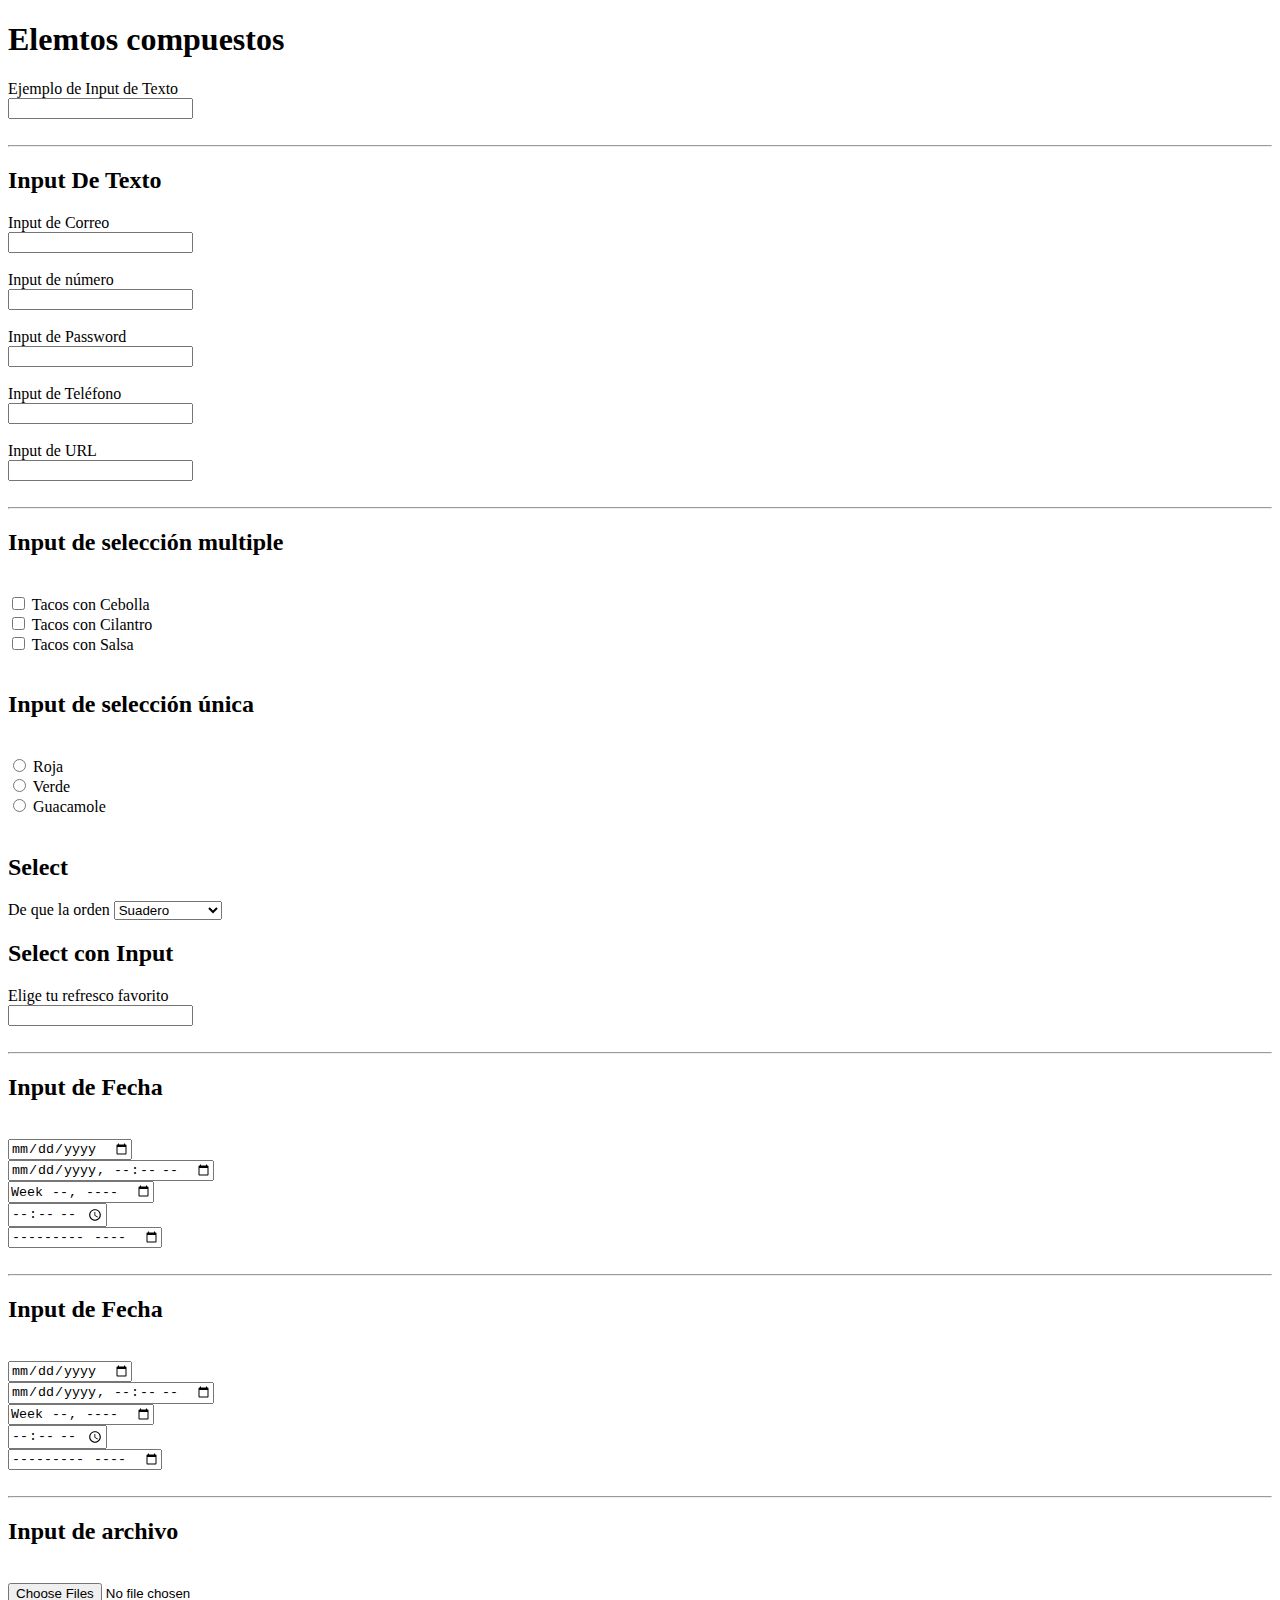
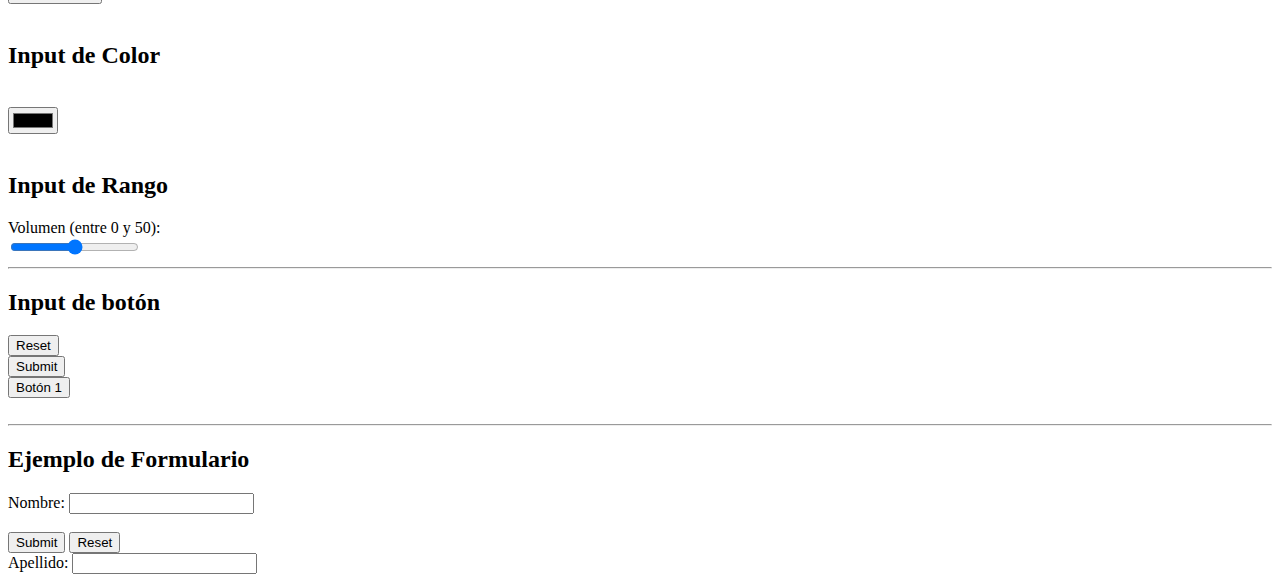
<file: index.html>
<!DOCTYPE html>
<html lang="en">
<head>
    <meta charset="UTF-8">
    <meta http-equiv="X-UA-Compatible" content="IE=edge">
    <meta name="viewport" content="width=device-width, initial-scale=1.0">
    <title>Elementos compuestos</title>
</head>
<body>

    <h1>Elemtos compuestos</h1>

    <!-- Labels / Etiquetas -->
    <label for="Input1"> Ejemplo de Input de Texto</label>
    <br>
    <!-- Entradas / Inputs -->
    <input type="text" id="Input1" name="Input1">
    <br><br>

    <hr>
    <!-- Tipos de Inputs -->
    <h2>Input De Texto</h2>
    <label for="correo1">Input de Correo</label><br>
    <input type="email" id="correo1" name="correo1"><br><br>
    
    <label for="numero1">Input de número</label><br>
    <input type="number" id="numero1" name="numero1"><br><br>
    
    <label for="psw1">Input de Password</label><br>
    <input type="password" id="psw1" name="psw1"><br><br>
    
    <label for="tel1">Input de Teléfono</label><br>
    <input type="tel" id="tel1" name="tel1" maxlength="10"><br><br>
    
    <label for="url1">Input de URL</label><br>
    <input type="url" id="url1" name="url1"><br><br>

    <hr>

    <h2>Input de selección multiple</h2><br>
    <input type="checkbox" id="topping1" name="topping1" value="Cebolla">
    <label for="topping1">Tacos con Cebolla</label><br>
    <input type="checkbox" id="topping2" name="topping2" value="Cilantro">
    <label for="topping2">Tacos con Cilantro</label><br>
    <input type="checkbox" id="topping3" name="topping3" value="Salsa">
    <label for="topping3">Tacos con Salsa</label><br><br>
    
    <h2>Input de selección única</h2><br>
    <input type="radio" id="roja" name="salsas" value="Roja">
    <label for="roja">Roja</label><br>
    <input type="radio" id="verde" name="salsas" value="Verde">
    <label for="verde">Verde</label><br>
    <input type="radio" id="guacamole" name="salsas" value="Guacamole">
    <label for="guacamole">Guacamole</label><br><br>

    <h2>Select</h2>
    <label for="tacos">De que la orden</label>
    <select id="tacos" name="tacos">
        <option value="suadero">Suadero</option>
        <option value="pastor">Pastor</option>
        <option value="campechanos">Campechanos</option>
        <option value="tripa">Tripa</option>
    </select>
    
    <h2>Select con Input</h2>
    <label for="refresco">Elige tu refresco favorito</label><br>
    <input list="refresco">
    <datalist id="refresco">
        <option value="Coca-Cola">
        <option value="Manzana">
        <option value="Naranja">
        <option value="Mango">
        <option value="Guayaba">
    </datalist>
    <br><br>

    <hr>
    
    <h2>Input de Fecha</h2><br>
    <input type="date" id="fecha1" name="fecha1"><br>
    <input type="datetime-local" id="fecha2" name="fecha2"><br>
    <input type="week" id="fecha3" name="fecha3"><br>
    <input type="time" id="fecha4" name="fecha4"><br>
    <input type="month" id="fecha5" name="fecha5"><br><br>
    
    <hr>

    <h2>Input de Fecha</h2><br>
    <input type="date" id="fecha1" name="fecha1"><br>
    <input type="datetime-local" id="fecha2" name="fecha2"><br>
    <input type="week" id="fecha3" name="fecha3"><br>
    <input type="time" id="fecha4" name="fecha4"><br>
    <input type="month" id="fecha5" name="fecha5"><br><br>
    
    <hr>
    
    <h2>Input de archivo</h2><br>
    <input type="file" id="archivo1" name="archivo1" multiple><br><br>
    
    <h2>Input de Color</h2><br>
    <input type="color" id="color1" name="color1"><br><br>
    
    <h2>Input de Rango</h2>
    <label for="vol">Volumen (entre 0 y 50):</label><br>
    <input type="range" id="vol" name="vol" min="0" max="50"><br>
    
    <hr>
    
    <h2>Input de botón</h2>
    <input type="reset"><br>
    <input type="submit"><br>
    <input type="button" id="boton1" name="boton1" value="Botón 1" onclick="alert('Bienvenidos ');"><br><br>
    
    <hr>
    <!-- Formularios -->
    <h2>Ejemplo de Formulario</h2>
    <form action="/accion.js" id="form1" method="post">
        <label for="nombre">Nombre:</label>
        <input type="text" id="nombre" name="nombre"><br><br>
        <input type="submit" value="Submit">
        <input type="reset">
    </form>
    
    <label for="apellido">Apellido:</label>
    <input type="text" id="apellido" name="apellido" form="form1">
    
</body>
</html>
</file>
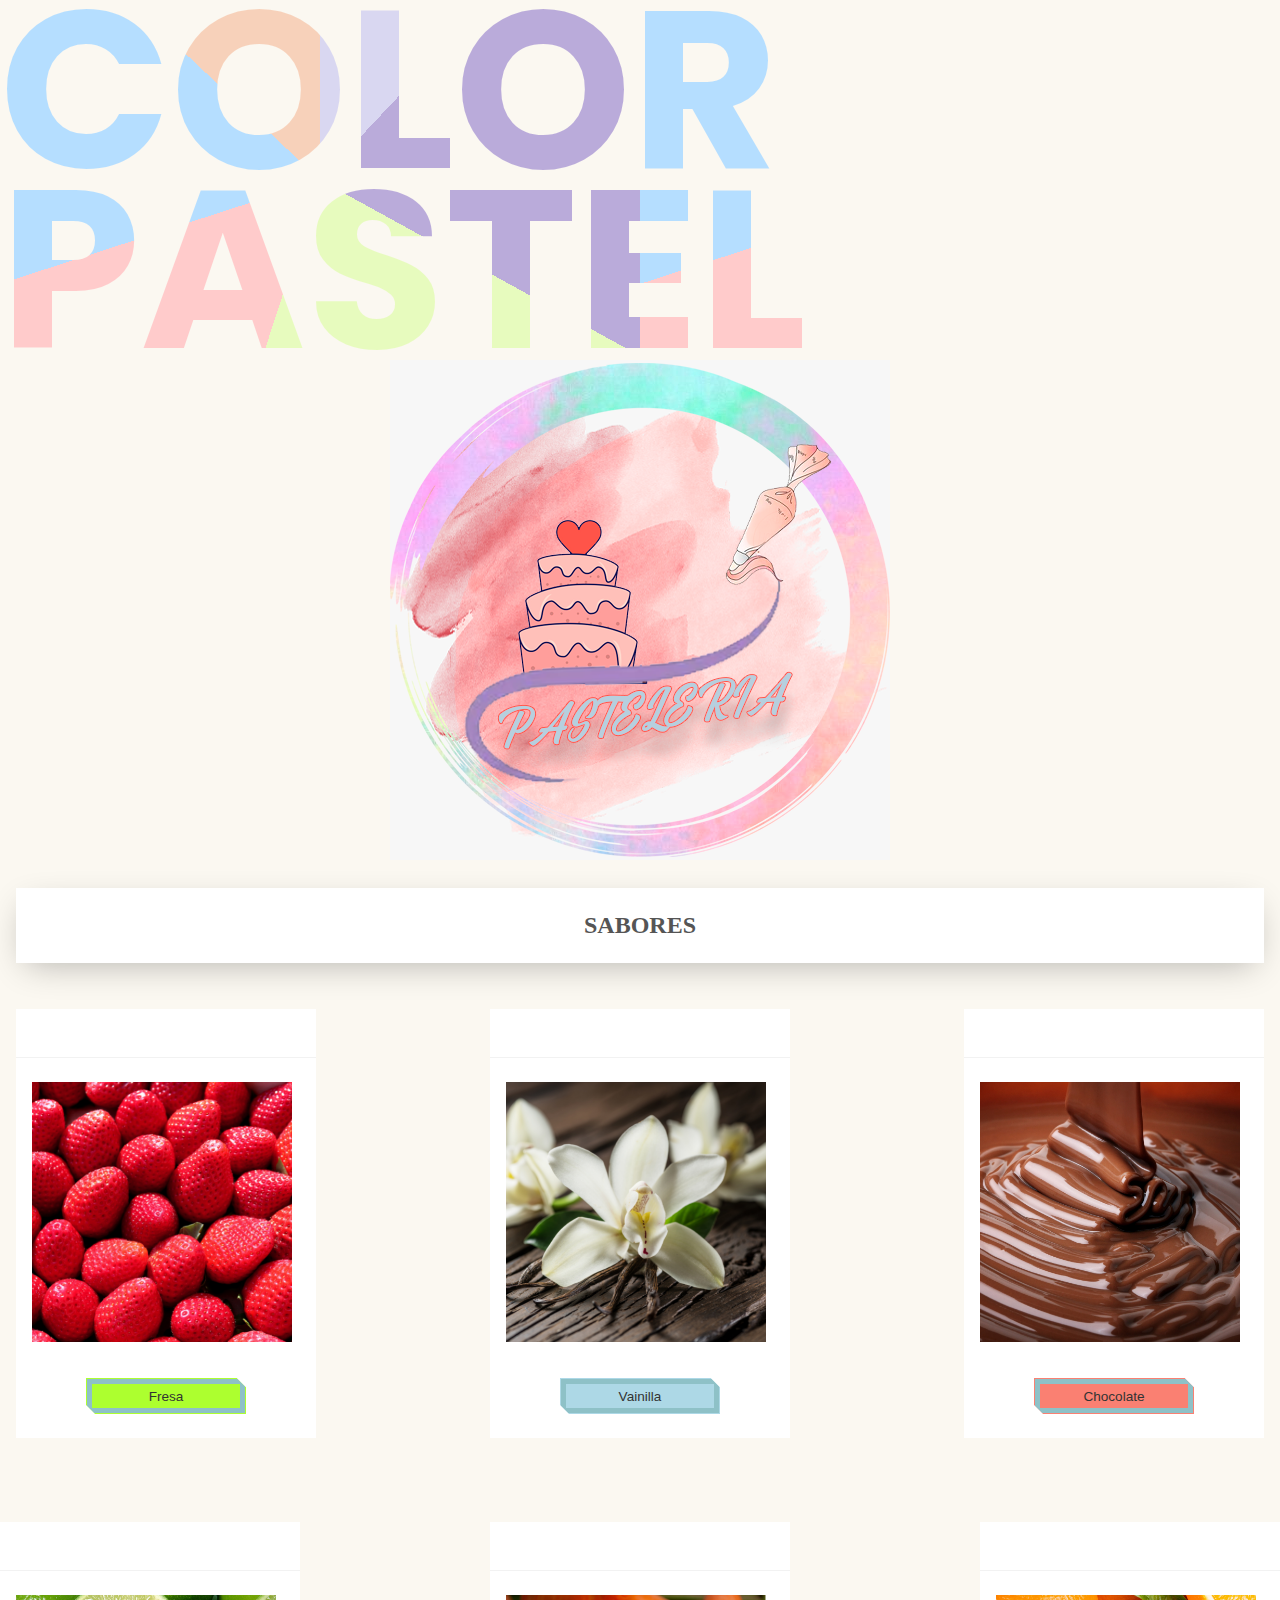
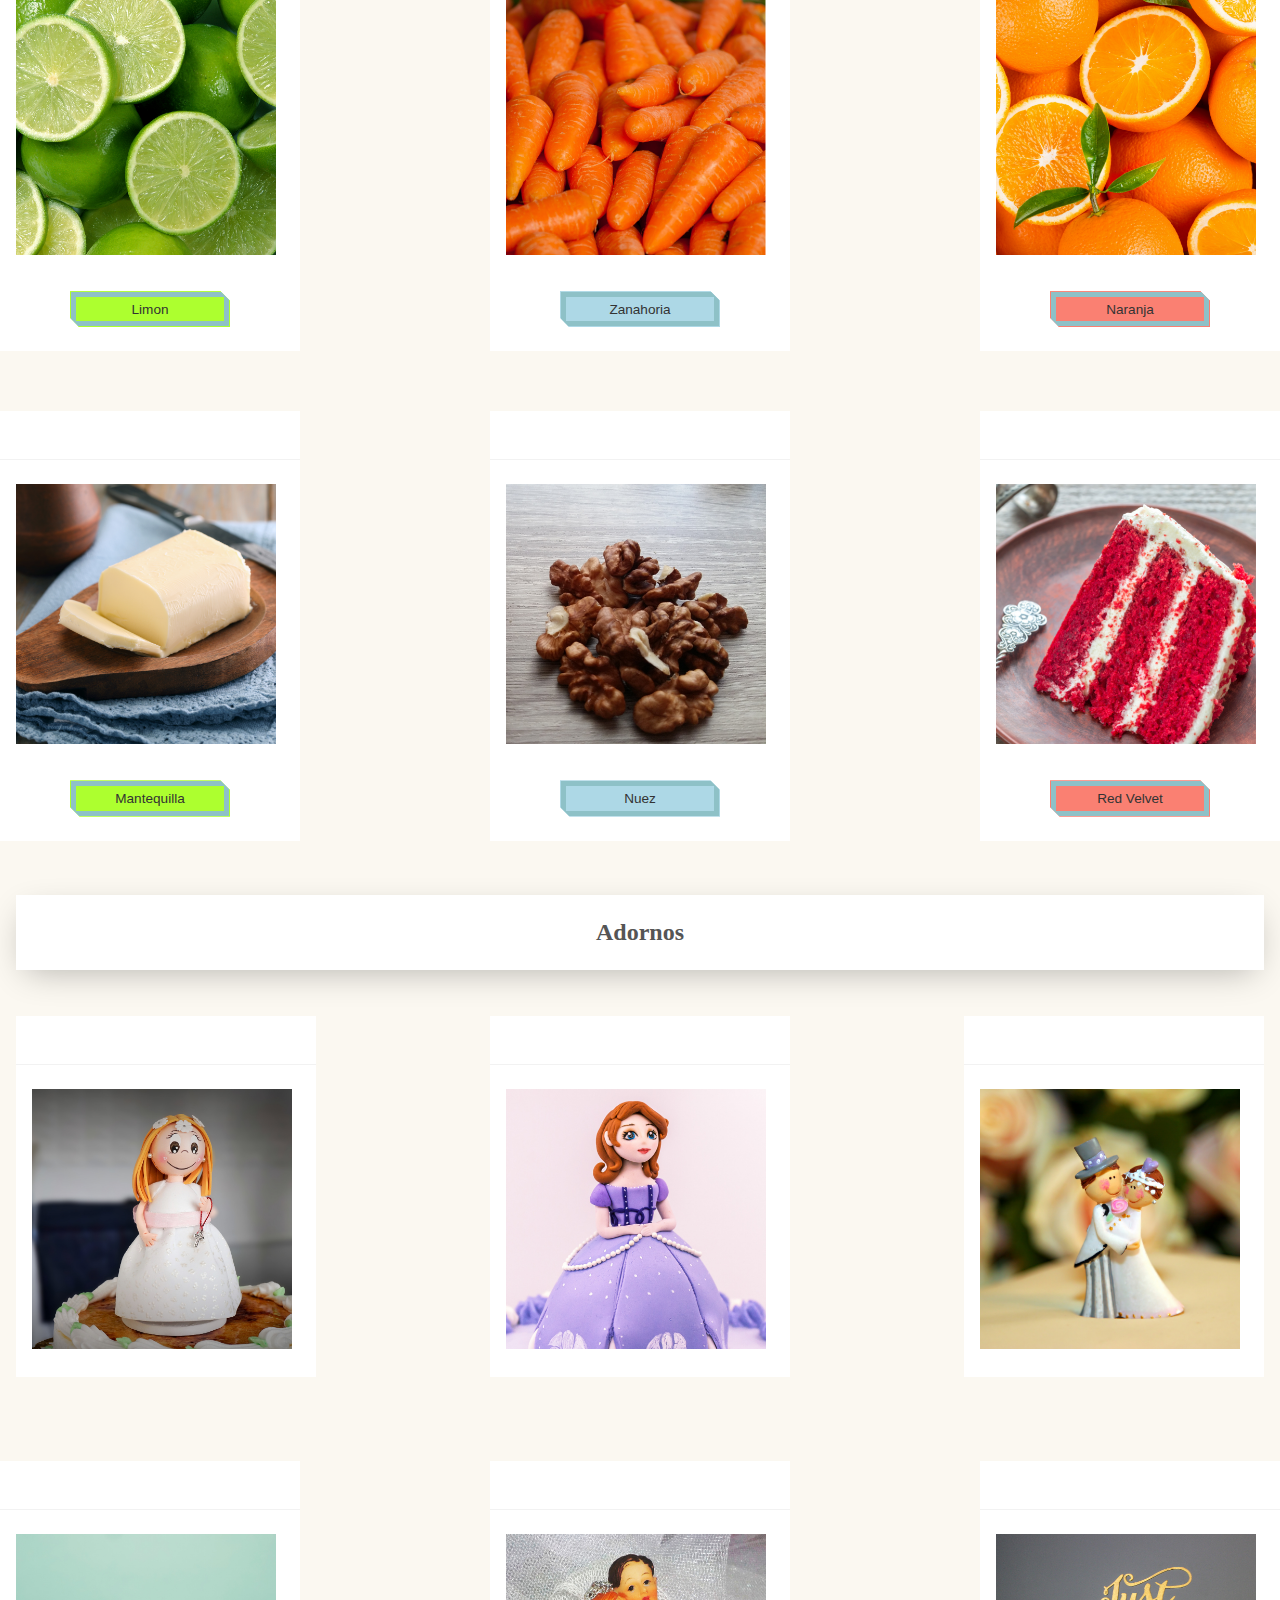
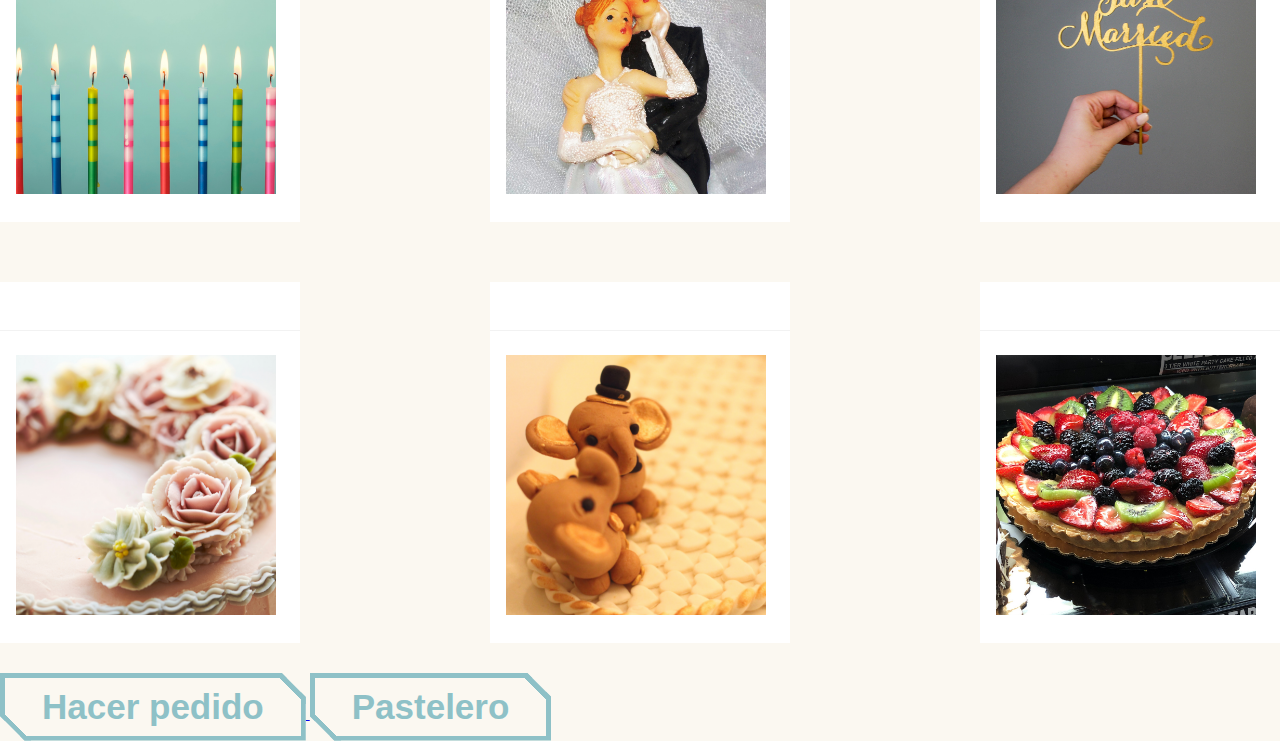
<file: pasteleria/index.html>
<!DOCTYPE html>
<html lang="en">
<head>
    <meta charset="UTF-8">
    <meta http-equiv="X-UA-Compatible" content="IE=edge">
    <meta name="viewport" content="width=device-width, initial-scale=1.0">
    <title>COLOR PASTEL</title> <br>
    <link rel="stylesheet" href="style.css">
</head>
<body>

    <div>
        

        <h1 class="gradient-text">COLOR PASTEL</h1>
        <center>
        <img src="\imagenes\logo2.png" alt="" style="position: center;">
    </center>
        
    <section class="section-titulo">
        <h2 class="section-header">SABORES</h2>
        <div class="list-boxs">
            <div class="card carta1">
                <div class="head">
                   
                </div>
                <div class="ticket">$400.00</div>
                <div class="body">
                    <p>
                       
                        <img  src="\imagenes\fresas.png" alt="" width="260px" height="260px"  > <br>
                     
                    </p>
                    <button class="btn">Fresa</button>
                    
                    
                </div>
            </div>

            <div class="card carta2">
                <div class="head">
                   
                </div>
                <div class="ticket">$150.00</div>
                <div class="body">
                    <p>
                       
                        <img  src="\imagenes\vainilla.png" alt="" width="260px" height="260px"  > <br>
                     
                    </p>
                    <button class="btn">Vainilla</button>
                    
                </div>
            </div>

            <div class="card carta3">
                <div class="head">
                   
                </div>
                <div class="ticket">$350.00</div>
                <div class="body">
                    <p>
                       
                        <img  src="\imagenes\chocolate.png" alt="" width="260px" height="260px"  > <br>
                     
                    </p>
                    <button class="btn">Chocolate</button>
                </div>
            </div>
            
        </div>
        </section>


        <section >
            
            <div class="list-boxs">
                <div class="card carta1">
                    <div class="head">
                       
                    </div>
                    <div class="ticket">$200.00</div>
                    <div class="body">
                        <p>
                           
                            <img  src="\imagenes\limon.png" alt="" width="260px" height="260px"  > <br>
                         
                        </p>
                        <button class="btn">Limon</button>
                    </div>
                </div>
    
                <div class="card carta2">
                    <div class="head">
                       
                    </div>
                    <div class="ticket">$240.00 </div>
                    <div class="body">
                        <p>
                           
                            <img  src="\imagenes\zanahoria.png" alt="" width="260px" height="260px"  > <br>
                         
                        </p>
                        <button class="btn">Zanahoria</button>
                        
                    </div>
                </div>
    
                <div class="card carta3">
                    <div class="head">
                       
                    </div>
                    <div class="ticket">$250.00 </div>
                    <div class="body">
                        <p>
                           
                            <img  src="\imagenes\naranja.png" alt="" width="260px" height="260px"  > <br>
                         
                        </p>
                        <button class="btn">Naranja</button>
                        
                    </div>
                </div>
                
            </div>
            </section>

            <section >
            
                <div class="list-boxs">
                    <div class="card carta1">
                        <div class="head">
                           
                        </div>
                        <div class="ticket">$150.00 </div>
                        <div class="body">
                            <p>
                               
                                <img  src="\imagenes\mantequilla.png" alt="" width="260px" height="260px"  > <br>
                             
                            </p>
                            <button class="btn">Mantequilla</button>
                            
                        </div>
                    </div>
        
                    <div class="card carta2">
                        <div class="head">
                           
                        </div>
                        <div class="ticket">$350.00</div>
                        <div class="body">
                            <p>
                               
                                <img  src="\imagenes\nuez.png" alt="" width="260px" height="260px"  > <br>
                             
                            </p>
                            <button class="btn">Nuez</button>
                            
                        </div>
                    </div>
        
                    <div class="card carta3">
                        <div class="head">
                           
                        </div>
                        <div class="ticket">$400.00</div>
                        <div class="body">
                            <p>
                               
                                <img  src="\imagenes\red.png" alt="" width="260px" height="260px"  > <br>
                             
                            </p>
                            <button class="btn">Red Velvet</button>
                            
                        </div>
                    </div>
                    
                </div>
                </section>

                


                <!--Adornos-->

                <section class="section-titulo">
                    <h2 class="section-header">Adornos</h2>
                    <div class="list-boxs">
                        <div class="card carta1">
                            <div class="head">
                               
                            </div>
                            <div class="ticket">$100.00</div>
                            <div class="body">
                                <p>
                                   
                                    <img  src="\imagenes\1.png" alt="" width="260px" height="260px"  > <br>
                                 
                                </p>
                                
                                
                                
                            </div>
                        </div>
            
                        <div class="card carta2">
                            <div class="head">
                               
                            </div>
                            <div class="ticket">$150.00</div>
                            <div class="body">
                                <p>
                                   
                                    <img  src="\imagenes\2.png" alt="" width="260px" height="260px"  > <br>
                                 
                                </p>
                                
                                
                            </div>
                        </div>
            
                        <div class="card carta3">
                            <div class="head">
                               
                            </div>
                            <div class="ticket">$250.00</div>
                            <div class="body">
                                <p>
                                   
                                    <img  src="\imagenes\3.png" alt="" width="260px" height="260px"  > <br>
                                 
                                </p>
                                
                            </div>
                        </div>
                        
                    </div>
                    </section>
            
            
                    <section >
                        
                        <div class="list-boxs">
                            <div class="card carta1">
                                <div class="head">
                                   
                                </div>
                                <div class="ticket">$90.00</div>
                                <div class="body">
                                    <p>
                                       
                                        <img  src="\imagenes\4.png" alt="" width="260px" height="260px"  > <br>
                                     
                                    </p>
                                    
                                </div>
                            </div>
                
                            <div class="card carta2">
                                <div class="head">
                                   
                                </div>
                                <div class="ticket">$150.00 </div>
                                <div class="body">
                                    <p>
                                       
                                        <img  src="\imagenes\5.png" alt="" width="260px" height="260px"  > <br>
                                     
                                    </p>
                                    
                                    
                                </div>
                            </div>
                
                            <div class="card carta3">
                                <div class="head">
                                   
                                </div>
                                <div class="ticket">$250.00 </div>
                                <div class="body">
                                    <p>
                                       
                                        <img  src="\imagenes\6.png" alt="" width="260px" height="260px"  > <br>
                                     
                                    </p>
                                    
                                    
                                </div>
                            </div>
                            
                        </div>
                        </section>
            
                        <section >
                        
                            <div class="list-boxs">
                                <div class="card carta1">
                                    <div class="head">
                                       
                                    </div>
                                    <div class="ticket">$150.00 </div>
                                    <div class="body">
                                        <p>
                                           
                                            <img  src="\imagenes\7.png" alt="" width="260px" height="260px"  > <br>
                                         
                                        </p>
                                      
                                        
                                    </div>
                                </div>
                    
                                <div class="card carta2">
                                    <div class="head">
                                       
                                    </div>
                                    <div class="ticket">$150.00</div>
                                    <div class="body">
                                        <p>
                                           
                                            <img  src="\imagenes\8.png" alt="" width="260px" height="260px"  > <br>
                                         
                                        </p>
                                        
                                        
                                    </div>
                                </div>
                    
                                <div class="card carta3">
                                    <div class="head">
                                       
                                    </div>
                                    <div class="ticket">$200.00</div>
                                    <div class="body">
                                        <p>
                                           
                                            <img  src="\imagenes\9.png" alt="" width="260px" height="260px"  > <br>
                                         
                                        </p>
                                        
                                        
                                    </div>
                                </div>
                                
                            </div>
                            </section>
                            <a href="/pasteleria/pedido.html">

                                <button class="boton"> Hacer pedido </button>
                               </a>
                        
                               <a href="/pasteleria/pastelero.html">
                        
                               
                        
                                <button class="boton" >Pastelero</button>
                               </a>
                            

    </div>
    
</body>
</html>
</file>
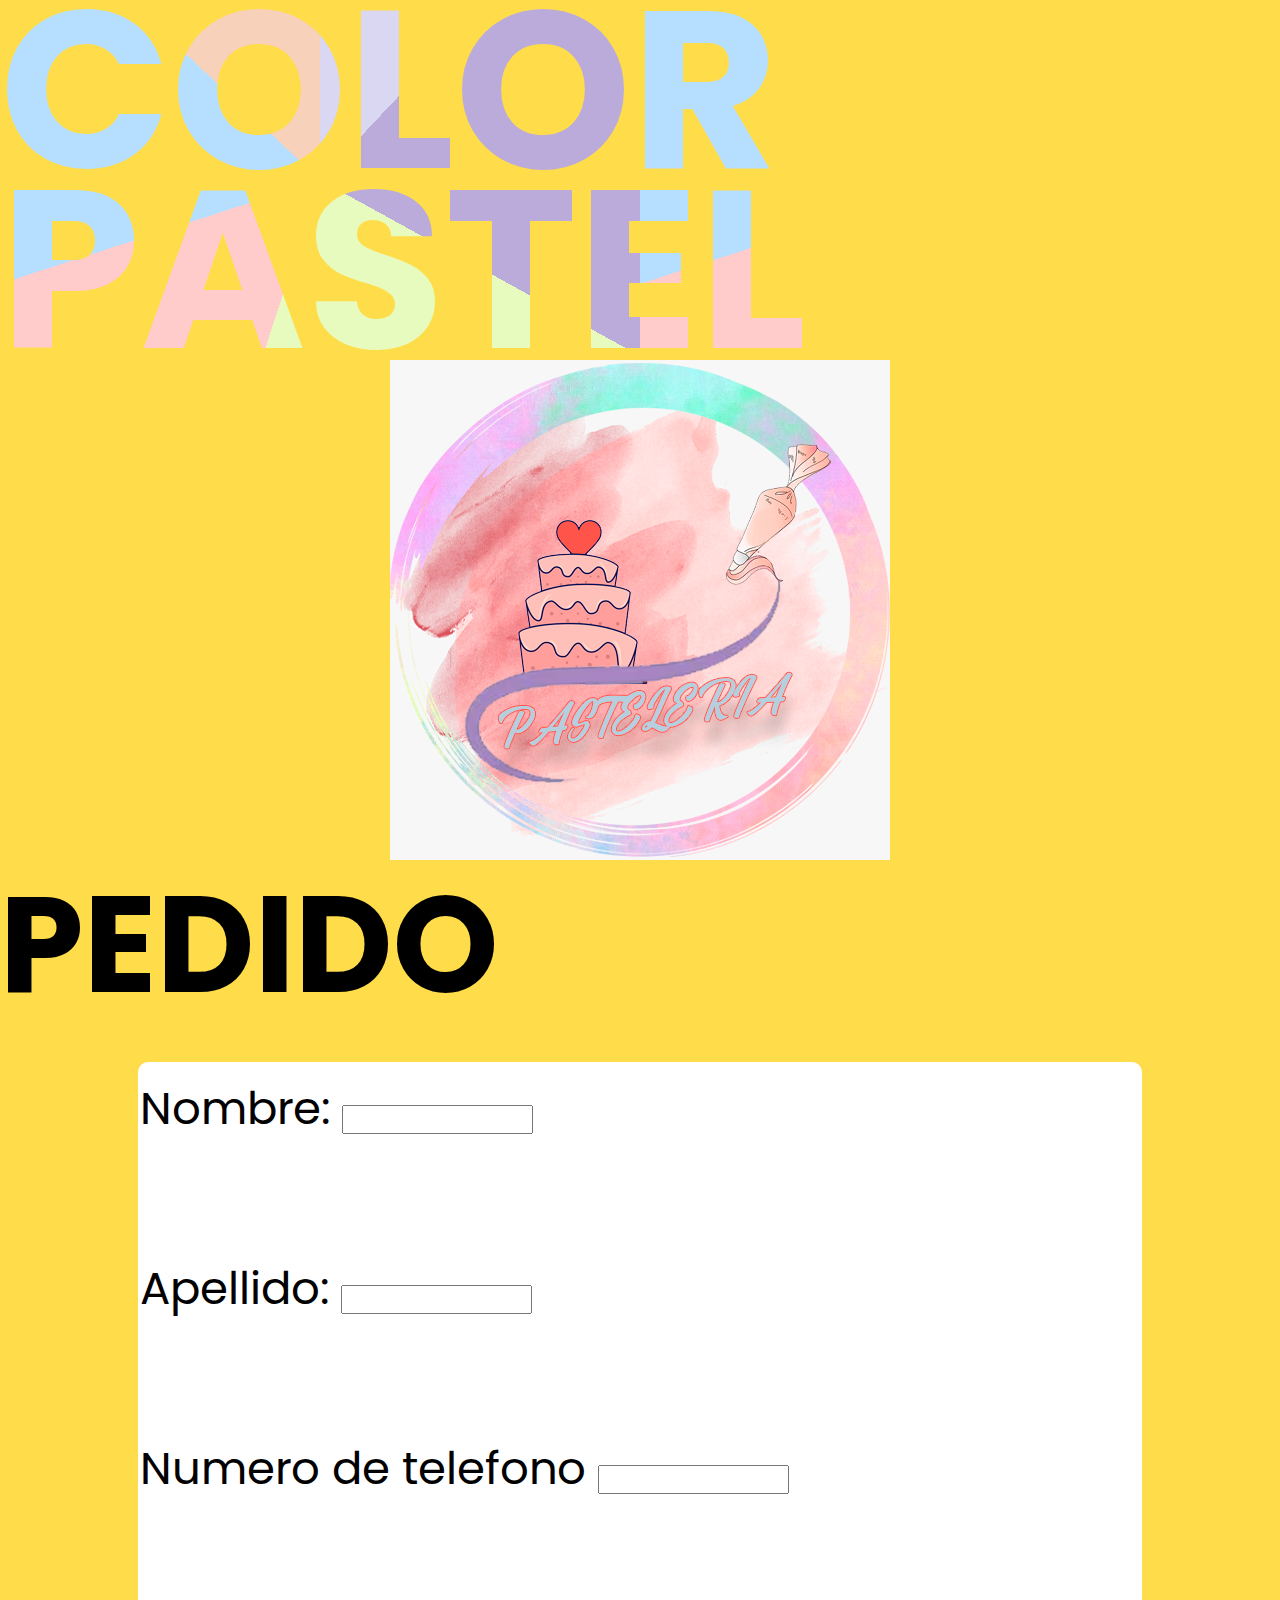
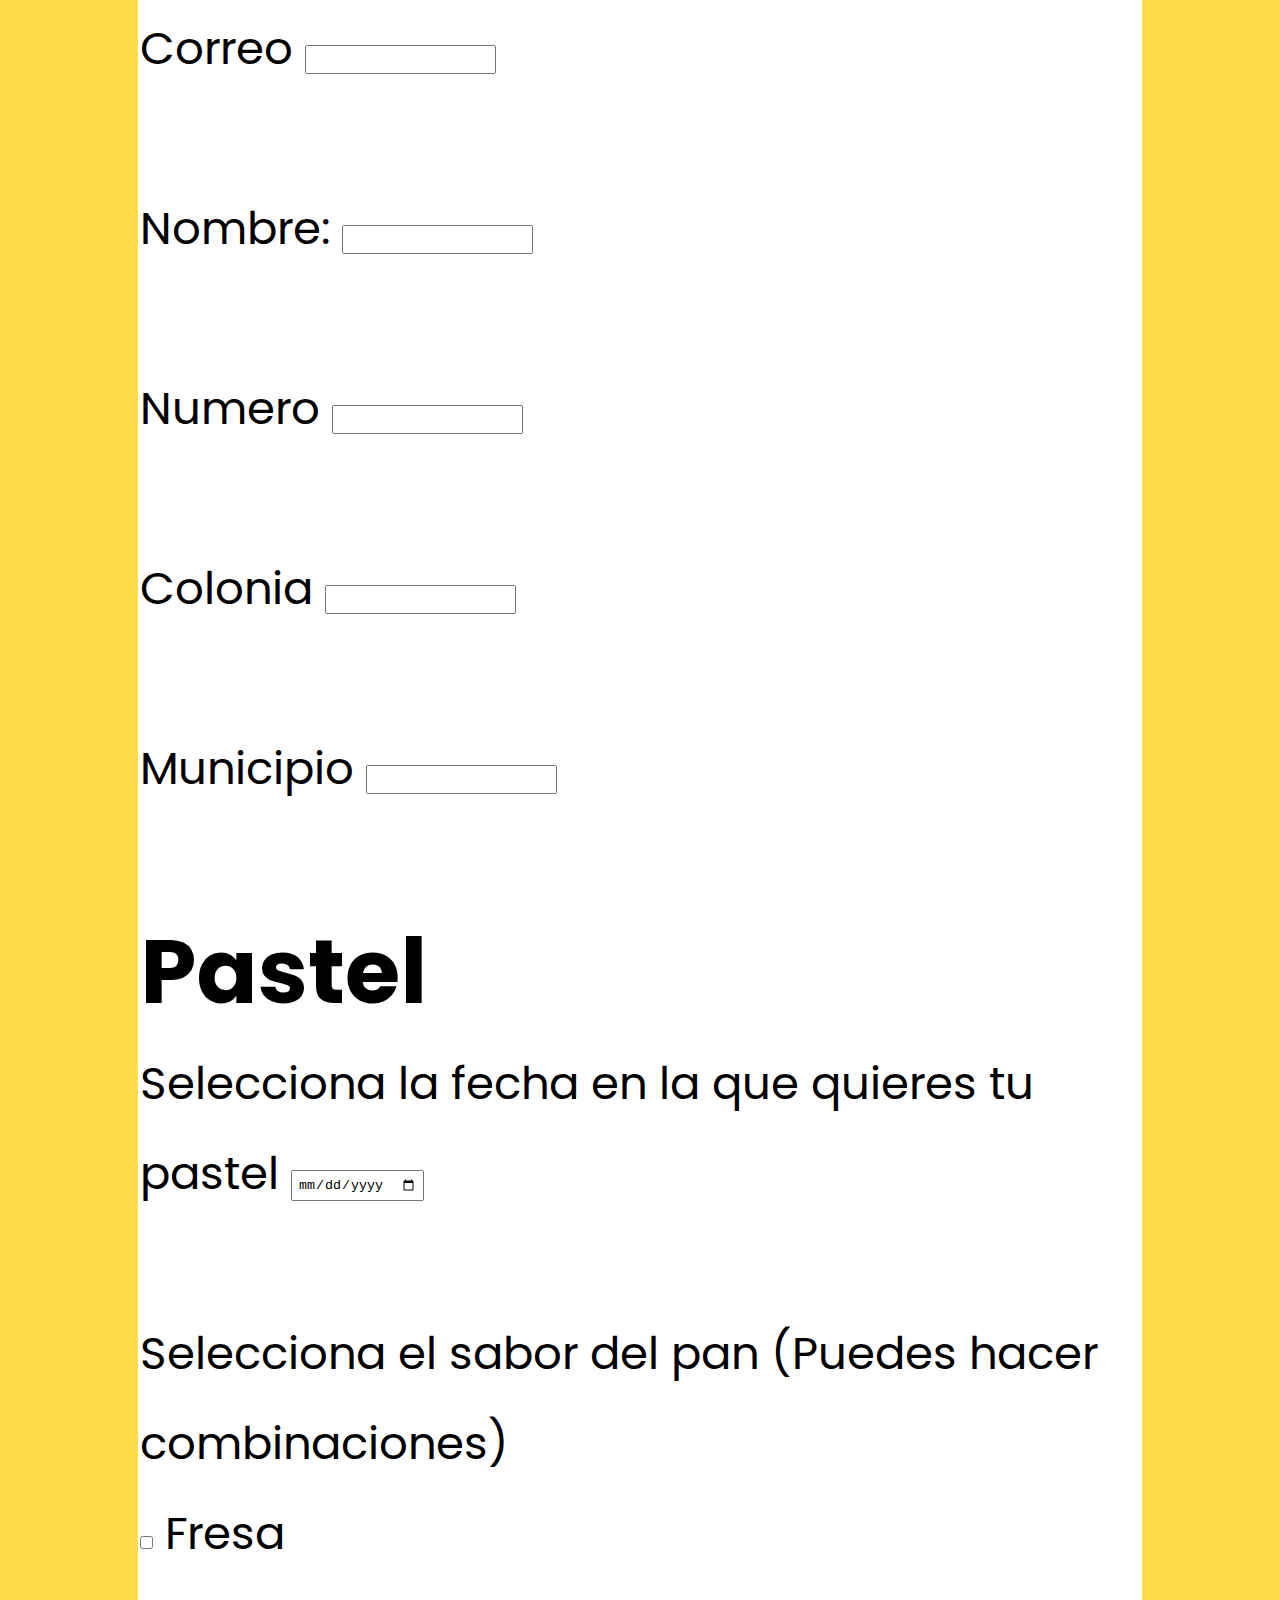
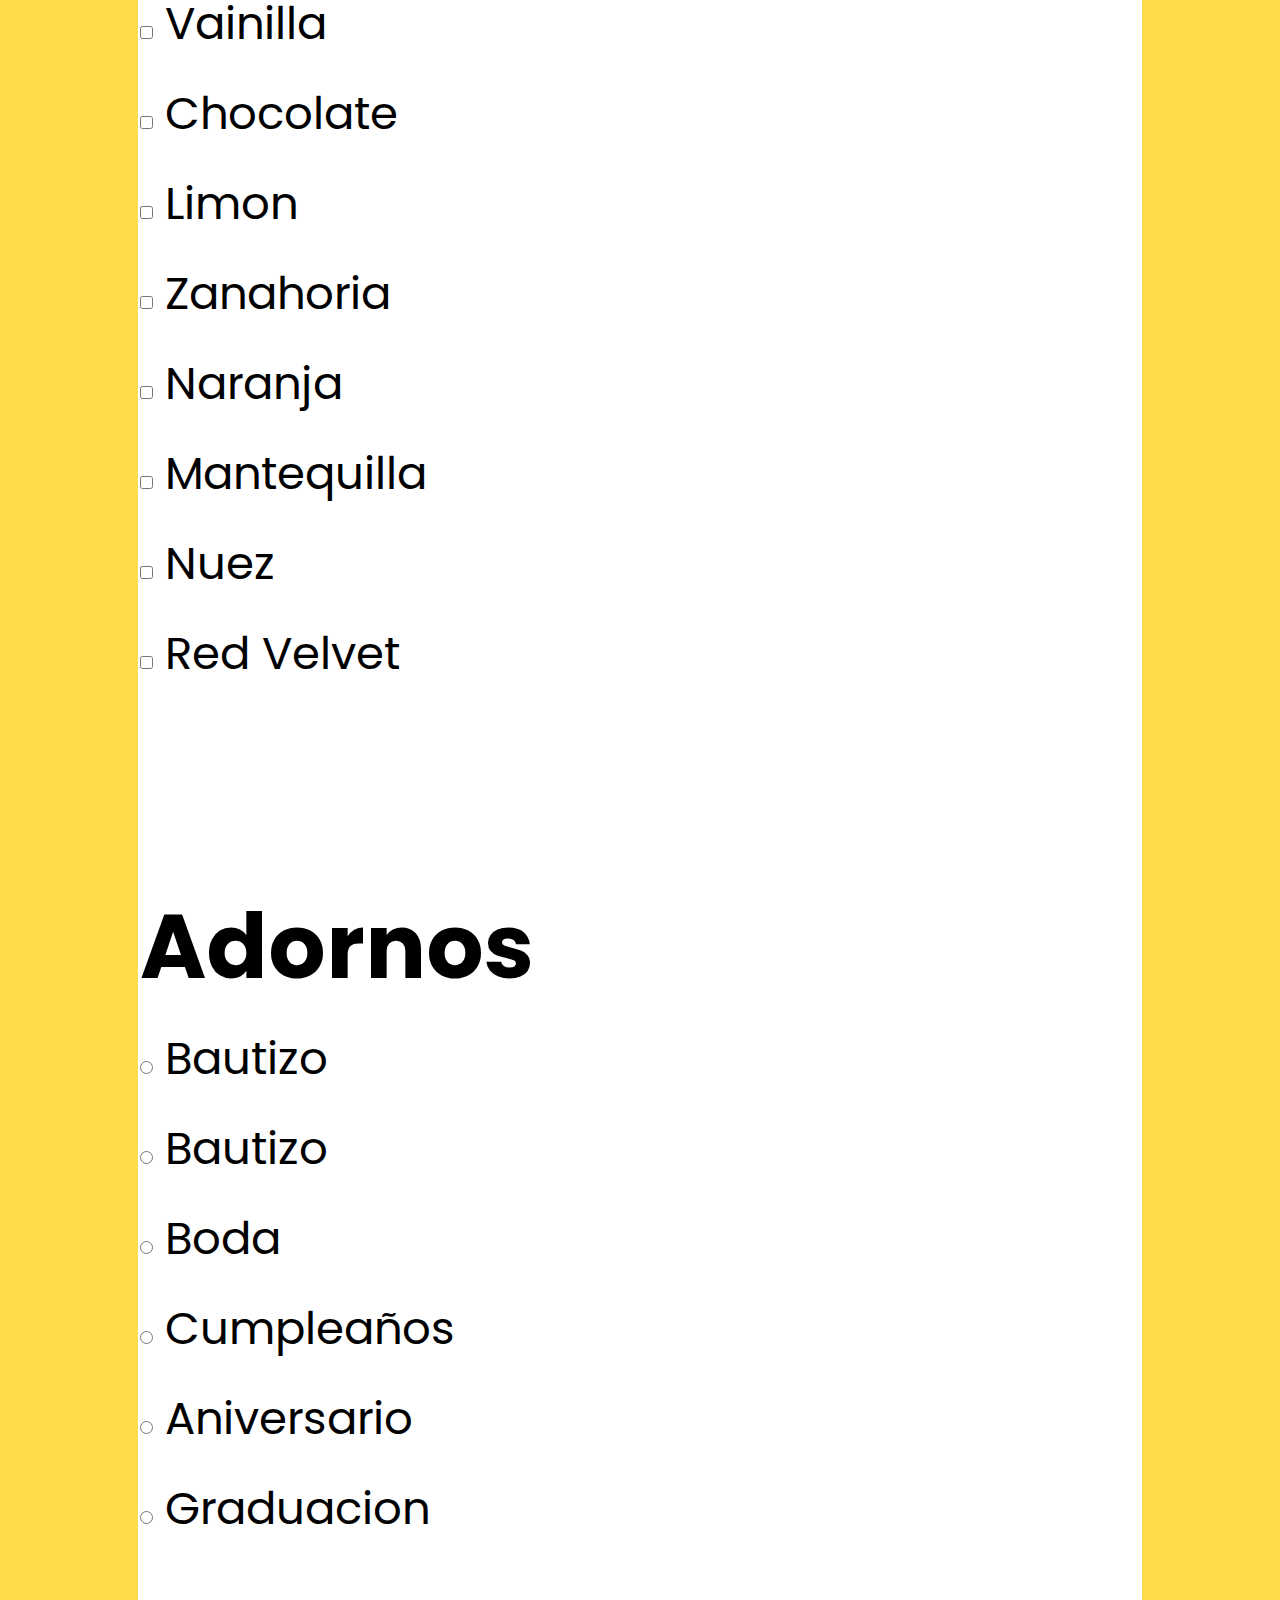
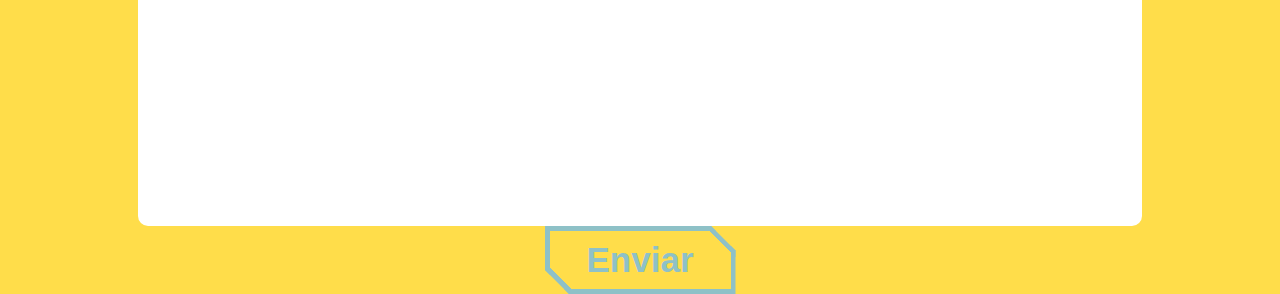
<file: pasteleria/pedido.html>
<!DOCTYPE html>
<html lang="en">
<head>
    <meta charset="UTF-8">
    <meta http-equiv="X-UA-Compatible" content="IE=edge">
    <meta name="viewport" content="width=device-width, initial-scale=1.0">
    <title>Pedido</title>
    <link rel="stylesheet" href="stylepedido.css">
</head>
<body>
    <div>
        <h1 class="gradient-text">COLOR PASTEL</h1>
        <center>
        <img src="\imagenes\logo2.png" alt="" style="position: center;">
    </center>

    <section>
      <h2>PEDIDO</h2> <br> <br>
      <form>
        <label for="fname">Nombre:</label> 
        <input type="text" id="fname" name="fname"><br><br>
        <label for="lname">Apellido:</label>
        <input type="text" id="lname" name="lname"> <br><br>
        <label for="numero">Numero de telefono</label>
        <input type="text" id="numero" name="numero"><br><br>
        <label for="correo">Correo</label>
        <input type="email" id="correo" name="correo"><br><br>
        <label for="Calle">Nombre:</label>
        <input type="text" id="Calle" name="Calle"><br><br>
        <label for="numero">Numero </label>
        <input type="number" id="numero" name="numero"><br><br>
        <label for="Colonia">Colonia</label>
        <input type="text" id="Colonia" name="Colonia"><br><br>
        <label for="Municipio">Municipio</label>
        <input type="text" id="Municipio" name="Municipio"><br><br>

        <h3>Pastel</h3>
        <label for="fecha">Selecciona la fecha en la que quieres tu pastel</label>
        <input type="date" id="fecha1" name="fecha1"><br> <br>
        <label for="pan">Selecciona el sabor del pan (Puedes hacer combinaciones)</label><br> 
        <input type="checkbox" id="Fresa" name="fresa" value="Fresa">
        <label for="Fresa"> Fresa</label><br>
        <input type="checkbox" id="Vainilla" name="vainilla" value="vainilla">
        <label for="Vainilla"> Vainilla</label><br>
        <input type="checkbox" id="Chocolate" name="Chocolate" value="Chocolate">
        <label for="Chocolate"> Chocolate</label><br>
        <input type="checkbox" id="Limon" name="Limon" value="Limon">
        <label for="Limon"> Limon</label><br>
        <input type="checkbox" id="Zanahoria" name="Zanahori" value="Zanahoria">
        <label for="Zanahoria"> Zanahoria</label><br>
        <input type="checkbox" id="Naranja" name="Naranja" value="Naranja">
        <label for="Naranja"> Naranja</label><br>
        <input type="checkbox" id="Mantequilla" name="Mantequilla" value="Mantequilla">
        <label for="Mantequilla"> Mantequilla</label><br>
        <input type="checkbox" id="Nuez" name="Nuez" value="Nuez">
        <label for="Nuez"> Nuez</label><br>
        <input type="checkbox" id="Red " name="Red" value="Red">
        <label for="Red"> Red Velvet</label><br><br><br>

        <h3>Adornos</h3>
        <input type="radio" id="bautizo" name="bautizo" value="Bautizo">
        <label for="bautizo">Bautizo</label><br>
        <input type="radio" id="XV años" name="XV años" value="XV años">
        <label for="XV años">Bautizo</label><br>
        <input type="radio" id="Boda" name="Boda" value="Boda">
        <label for="Boda">Boda</label><br>
        <input type="radio" id="Cumpleaños" name="Cumpleaños" value="Cumpleaños">
        <label for="Cumpleaños">Cumpleaños</label><br>
        <input type="radio" id="Aniversario" name="Aniversario" value="Aniversario">
        <label for="Aniversario">Aniversario</label><br>
        <input type="radio" id="Graduacion" name="Graduacion" value="Graduacion">
        <label for="Graduacion">Graduacion</label><br>

       <br><br><br>



       
        
  

    
      </form>

      <center>
      <button class="boton"> Enviar </button>
    </center>
              

    </section>

    </div>
</body>
</html>
</file>
<file: pasteleria/style.css>
@import url('https://fonts.googleapis.com/css2?family=Poppins:wght@500&display=swap');

* {
  margin: 0;
  padding: 0;
}

body {
  
  background-color: #FBF8F1;
  
  display: flex;
  align-items: center;
  justify-content: center;
}

h1 {
  font-family: 'Poppins', sans-serif;
  font-size: 25vmin;
  line-height: 20vmin;
}

.gradient-text {
  color: transparent;
  background: conic-gradient(
    #D9D7F1 12%, 
    #BAABDA 12%, #BAABDA 33%, 
    #E7FBBE 33%, #E7FBBE 55%, 
    #FFCBCB 55%, #FFCBCB 70%, 
    #B5DEFF 70%, #B5DEFF 87%, 
    #F7D1BA 87%);
  background-size: 50%;
  background-clip: text;  
  -webkit-background-clip: text;

  animation: expand-rev 0.5s ease forwards;

  cursor: pointer;
}

.gradient-text:hover {
  animation: expand 0.5s ease forwards;
}

@keyframes expand {
  0% {
    background-size: 50%;
    background-position: 0 0;
  }
  20% {
    background-size: 55%;
    background-position: 0 1em;
  }
  100% {
    background-size: 325%;
    background-position: -10em -4em;
  }
}

@keyframes expand-rev {
  0% {
    background-size: 325%;
    background-position: -10em -4em;
  }
  20% {
    background-size: 55%;
    background-position: 0 1em;
  }
  100% {
    background-size: 50%;
    background-position: 0 0;
  }
}





/* DISEÑO PARA LAS CARDS */

@import url('https://fonts.googleapis.com/css2?family=Open+Sans:wght@300;500;700&display=swap');

:root {
  --ticket-height: 60px;
  --color-blue: lightblue;
  --color-orange: salmon;
  --color-green: greenyellow;
}

* {
  margin: 0;
  padding: 0;
  box-sizing: border-box;
}

.section-titulo {
  padding: 1.5rem 1rem;
}
.section-titulo .section-header {
  background-color: #FFF;
  margin-bottom: 1rem;
  padding: 1.5rem 1rem;
  text-align: center;
  color: #555;
  font-weight: 700;
  box-shadow: 0 10px 35px -10px rgba(0, 0, 0, .3);
}

.list-boxs {
  display: flex;
  justify-content: space-between;
  flex-wrap: wrap;
}

.list-boxs .card {
  width: 32%;
  text-align: center;
  position: relative;
  max-width: 300px;
}

.list-boxs .card .head,
.list-boxs .card .body {
  background-color: #FFF;
  padding: 1.5rem 1rem;
}

.list-boxs .card .head {
  color: #333;
  font-size: 1.2rem;
  text-transform: uppercase;
  transform: translateY(30px);
  transition: transform .3s linear;
  border-bottom: 1px solid #F2F2F2;
}
.list-boxs .card:hover .head {
  transform: translateY(0);
  box-shadow: 0 -5px 10px rgba(0, 0, 0, .1);
}

.list-boxs .card .ticket {
  color: #FFF;
  width: 80%;
  margin: 0 auto;
  padding: 1rem;
  font-size: 1.4rem;
  font-weight: bold;
  height: var(--ticket-height);
  box-shadow: inset 0px 6px 6px -5px rgba(0, 0, 0, .25),
              inset 0px -6px 6px -5px rgba(0, 0, 0, .25);
}
.list-boxs .carta1 .ticket {
  background-color: var(--color-green);
}
.list-boxs .carta2 .ticket {
  background-color: var(--color-blue);
}
.list-boxs .carta3 .ticket {
  background-color: var(--color-orange);
}

.list-boxs .card .body {
  transform: translateY(-30px);
  transition: transform .3s linear;
}
.list-boxs .card:hover .body {
  transform: translateY(0);
  box-shadow: 0 5px 10px rgba(0, 0, 0, .1);
}

.list-boxs .card p {
  font-size: .95rem;
  color: #333;
  text-align: justify;
}
.list-boxs .card .btn {
  margin-top: 2rem;
  padding: .6rem 1rem;
  outline: none;
  font-size: .85rem;
  font-family: 'Open Sans', sans-serif;
  font-weight: 500;
  min-width: 160px;
  border: 1px solid #555;
  background-color: #555;
  color: #333;
  cursor: pointer;
  transition: all .2s linear;
}
.list-boxs .card .btn:hover {
  box-shadow: 0 5px 10px 1px rgba(0, 0, 0, .15);
}

.list-boxs .carta1 .btn {
  background: var(--color-green);
  border-color: var(--color-green);
}
.list-boxs .carta2 .btn {
  background: var(--color-blue);
  border-color: var(--color-blue);
}
.list-boxs .carta3 .btn {
  background: var(--color-orange);
  border-color: var(--color-orange);
}


@media screen and (max-width: 750px) {
  .list-boxs {
    justify-content: space-around;
  }
  .list-boxs .card {
    width: 45%;
  }
}

@media screen and (max-width: 550px) {
  .list-boxs .card {
    width: 95%;
  }
}

/*BOTONES*/

button {
  --border: 5px;    
  --slant: 0.7em;   
  --color: #8ec1c7; 
  
  font-size: 35px;
  padding: 0.4em 1.2em;
  border: none;
  cursor: pointer;
  font-weight: bold;
  color: var(--color);
  background: 
     linear-gradient(to bottom left,var(--color)  50%,#0000 50.1%) top right,
     linear-gradient(to top   right,var(--color)  50%,#0000 50.1%) bottom left;
  background-size: calc(var(--slant) + 1.3*var(--border)) calc(var(--slant) + 1.3*var(--border));
  background-repeat: no-repeat;
  box-shadow:
    0 0 0 200px inset var(--s,#0000),
    0 0 0 var(--border) inset var(--color);
  clip-path: 
      polygon(0 0, calc(100% - var(--slant)) 0, 100% var(--slant),
              100% 100%, var(--slant) 100%,0 calc(100% - var(--slant))
             );
  transition: color var(--t,0.3s), background-size 0.3s;
}
button:hover,
button:active{
  background-size: 100% 100%;
  color: #fff;
  --t: 0.2s 0.1s;
}
button:focus-visible {
  outline-offset: calc(-1*var(--border));
  outline: var(--border) solid #000a;
}
button:active {
  --s: #0005;
  transition: none;
}
</file>
<file: pasteleria/stylepedido.css>
@import url('https://fonts.googleapis.com/css2?family=Poppins:wght@500&display=swap');

* {
  margin: 0;
  padding: 0;
}

body {
  
  background-color: #FFDD4A;
  
  display: flex;
  align-items: center;
  justify-content: center;
}

h1 {
  font-family: 'Poppins', sans-serif;
  font-size: 25vmin;
  line-height: 20vmin;
}

.gradient-text {
  color: transparent;
  background: conic-gradient(
    #D9D7F1 12%, 
    #BAABDA 12%, #BAABDA 33%, 
    #E7FBBE 33%, #E7FBBE 55%, 
    #FFCBCB 55%, #FFCBCB 70%, 
    #B5DEFF 70%, #B5DEFF 87%, 
    #F7D1BA 87%);
  background-size: 50%;
  background-clip: text;  
  -webkit-background-clip: text;

  animation: expand-rev 0.5s ease forwards;

  cursor: pointer;
}

.gradient-text:hover {
  animation: expand 0.5s ease forwards;
}

@keyframes expand {
  0% {
    background-size: 50%;
    background-position: 0 0;
  }
  20% {
    background-size: 55%;
    background-position: 0 1em;
  }
  100% {
    background-size: 325%;
    background-position: -10em -4em;
  }
}

@keyframes expand-rev {
  0% {
    background-size: 325%;
    background-position: -10em -4em;
  }
  20% {
    background-size: 55%;
    background-position: 0 1em;
  }
  100% {
    background-size: 50%;
    background-position: 0 0;
  }
}
h2 {
  font-family: 'Poppins', sans-serif;
  font-size: 15vmin;
  line-height: 18vmin;
}

h3 {
  font-family: 'Poppins', sans-serif;
  font-size: 10vmin;
  line-height: 15vmin;
}

form {

  font-family: 'Poppins', sans-serif;
  font-size: 5vmin;
  line-height: 10vmin;
  margin: 0 auto; /* Centramos el formulario */
  width: 1000px;   /* Sin ancho no podemos centrar el formulario */
  background-color: #FFFFFF ; /* Color para el formulario */
  padding: 2px; /* separamos los bordes del form del resto de elementos */
  border-radius: 10px; /* Redondeamos los bordes del form */
}

input, textarea {
  padding: 5px; /* Separamos la letra del interior (contenido) en los inputs de los bordes */
}

label {
  display: contents; /* Ahora los inputs quedan debajo de los label */
  padding: 5px; /* Separando espacios internos */
}

.btn{
  margin-top: 20px; /* Damos un margen individual para el contenedor del botón */
}

/*BOTONES*/

button {
  --border: 5px;    
  --slant: 0.7em;   
  --color: #8ec1c7; 
  
  font-size: 35px;
  padding: 0.4em 1.2em;
  border: none;
  cursor: pointer;
  font-weight: bold;
  color: var(--color);
  background: 
     linear-gradient(to bottom left,var(--color)  50%,#0000 50.1%) top right,
     linear-gradient(to top   right,var(--color)  50%,#0000 50.1%) bottom left;
  background-size: calc(var(--slant) + 1.3*var(--border)) calc(var(--slant) + 1.3*var(--border));
  background-repeat: no-repeat;
  box-shadow:
    0 0 0 200px inset var(--s,#0000),
    0 0 0 var(--border) inset var(--color);
  clip-path: 
      polygon(0 0, calc(100% - var(--slant)) 0, 100% var(--slant),
              100% 100%, var(--slant) 100%,0 calc(100% - var(--slant))
             );
  transition: color var(--t,0.3s), background-size 0.3s;
}
button:hover,
button:active{
  background-size: 100% 100%;
  color: #fff;
  --t: 0.2s 0.1s;
}
button:focus-visible {
  outline-offset: calc(-1*var(--border));
  outline: var(--border) solid #000a;
}
button:active {
  --s: #0005;
  transition: none;
}
</file>
